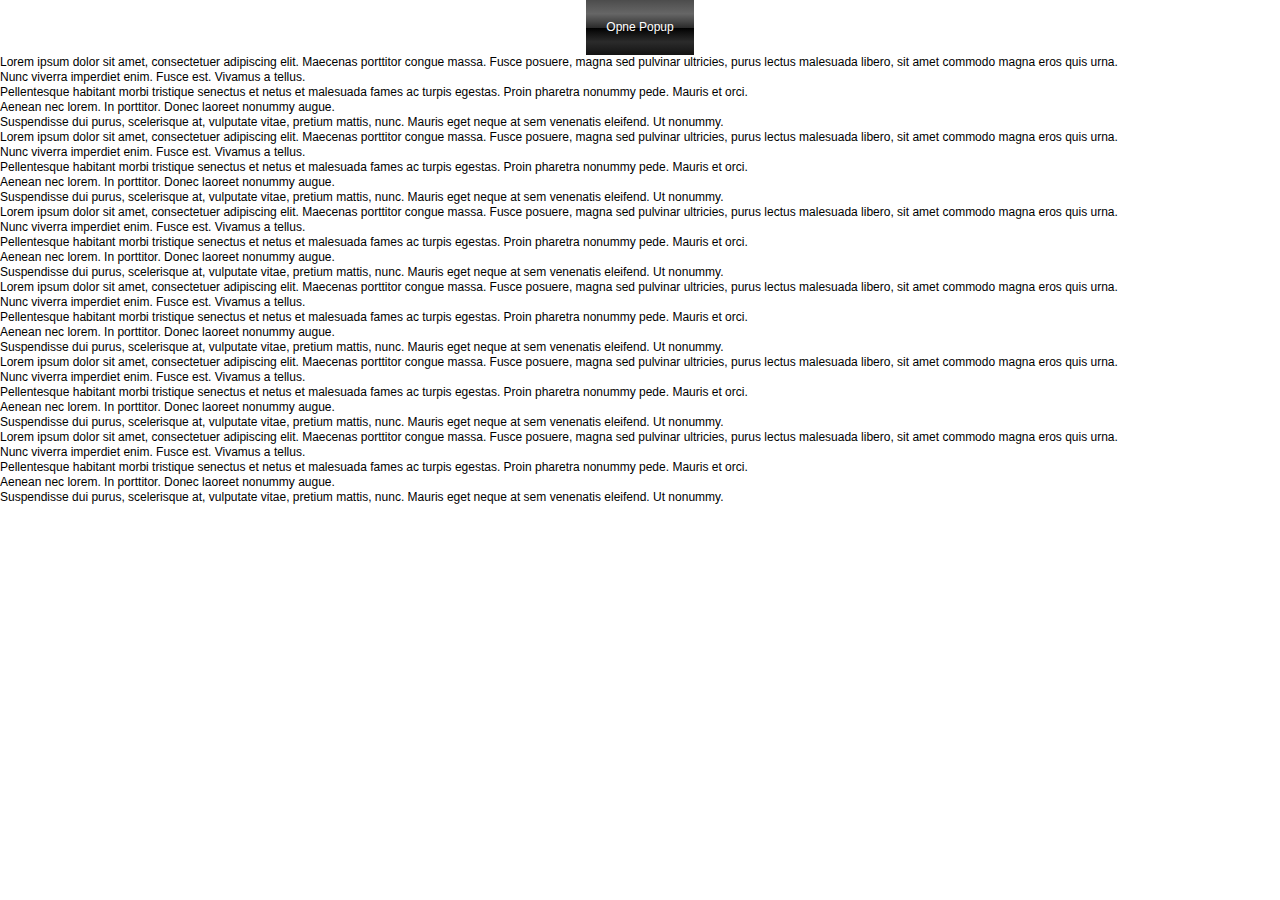
<file: project/elitute_lessons_history_popup_1/index.html>
<!DOCTYPE html>
<html>
	<head>
		<title>Home</title>
		<link rel="shortcut icon" type="image/ico" href="images/favicon.ico" />
		<meta charset="UTF-8" />
		<link style="text/css" rel="stylesheet" href="css/index.css">
		<link style="text/css" rel="stylesheet" href="css/default.css">
		<script src="js/jquery-1.11.1.min.js" type="text/javascript"></script>
		<script src="js/javascript.js" type="text/javascript"></script>
		<!--[if IE]>
			<script src="http://html5shiv.googlecode.com/svn/trunk/html5.js"></script>
		<![endif]-->
		<!--[if IE 8]>
			<link style="text/css" rel="stylesheet" href="css/indexIE.css">
		<![endif]-->
	</head>
	<body>
		<!------------>
		<!-- Header -->
		<!------------>
		<header>
			<i class="bg-overlay-dark"></i>
			<input class="c-open-poup"  type="button" value="Opne Popup">
			<div id="dialog" class="b-content-popup">
					<header class="b-Label-popup">
						<h1>Lesson history</h1>
						<span class="c-close-popup">Close&nbsp;<i></i></span>
					</header>
					<div class="b-inform-about-file">
						<ul class="b-list-inform-about-file">
							<li><span>Title:&nbsp;</span>Lesson about English slang</li>
							<li>
								<ul class="b-list-infor-creat-file">
									<li><span>Date:&nbsp;</span>June, 15th</li>
									<li><span>Time:&nbsp;</span>15:00 - 16:00</li>
									<li><span>Time block:&nbsp;</span>50 minutes</li>
								</ul>
							</li>
							<li><span>Student:&nbsp;</span>John Smith</li>
							<li><span>Teacher:&nbsp;</span><a href="#">John James</a></li>
							<li>
								<ul class="b-list-inform-type-file">
									<li><span>Rate:&nbsp;</span>15 credits</li>
									<li><span>Type of lesson:&nbsp;</span>Speaking: Free talking</li>
								</ul>
							</li>
						</ul>
						<div class="b-more-inform-file">
							<h3>Content:</h3>
							<p>Lorem ipsum dolor sit amet, consectetur adipisicing elit, sed do eiusmod tempor incididunt ut labore et dolore magna aliqua. Ut enim ad minim veniam, quis nostrud exercitation ullamco laboris nisi ut aliquip ex ea commodo consequat. Duis aute irure dolor in reprehenderit in voluptate velit esse cillum dolore eu fugiat nulla pariatur.
							</p>
						</div>
					</div>
					<div class="b-History-file">
						<h2>History:</h2>
						<div class="b-message-board-content">
							<h3>Message board content:</h3>
							<div class="b-message-board-content-input">
								<ul class="b-user-comments">
									<li>Phrases for today:</li>
									<li>“I would rather…”</li>
									<li>“I have been…”</li>
									<li>“I prefer to…”</li>
									<li>“I would rather…”</li>
									<li>“I have been…”</li>
									<li>“I prefer to…”</li>
									<li>“I would rather…”</li>
									<li>“I have been…”</li>
									<li>“I prefer to…”</li>
								</ul>
							</div>
						</div>
						<div class="b-chat-messages">
							<h3>Chat messages:</h3>
							<div class="b-chat-message-input">
								<div class="b-chat-users">
									<span class="b-users-name"><span>Chris Brogan:&nbsp;</span>Hi how are you?</span><span class="b-time-message">7:42 PM</span>
									<span class="b-users-name"><span>doughaslam:&nbsp;</span>I'm fine, thanks!</span><span class="b-time-message">7:42 PM</span>
									<span class="b-users-name"><span>Chris Brogan:&nbsp;</span>ok</span><span class="b-time-message">7:42 PM</span>
									<span class="b-users-name"><span>Chris Brogan:&nbsp;</span>Hi how are you?</span><span class="b-time-message">7:42 PM</span>
									<span class="b-users-name"><span>doughaslam:&nbsp;</span>I'm fine, thanks!</span><span class="b-time-message">7:42 PM</span>
									<span class="b-users-name"><span>Chris Brogan:&nbsp;</span>ok</span><span class="b-time-message">7:42 PM</span>
									<span class="b-users-name"><span>Chris Brogan:&nbsp;</span>Hi how are you?</span><span class="b-time-message">7:42 PM</span>
									<span class="b-users-name"><span>doughaslam:&nbsp;</span>I'm fine, thanks!</span><span class="b-time-message">7:42 PM</span>
									<span class="b-users-name"><span>Chris Brogan:&nbsp;</span>ok</span><span class="b-time-message">7:42 PM</span>
								</div>
							</div>
						</div>
						<div class="b-file-inform-uploade">
							<div class="b-shared-document">
								<h2>Shared Document:</h2>
								<ul class="b-uploade-file-list">
									<li class="b-file-loade-one"><i></i><a href="#">doc1.doc</a></li>
									<li class="b-file-loade-two"><i></i><a href="#">doc2.xls</a></li>
									<li class="b-file-loade-three"><i></i><a href="#">img1.jpg</a></li>
								</ul>
							</div>
							<div class="b-SharedURLs-file">
							<h2>Shared URLs:</h2>
								<ul class="b-SharedURLs-file-list">
									<li class="b-file-href-one"><a href="#">http://cnn.com</a></li>
									<li class="b-file-href-two"><a href="#">http://bbc.com</a></li>
									<li class="b-file-href-three"><a href="#">http://yahoo.com</a></li>
								</ul>
							</div>
						</div>
					</div>
					<div class="b-button-checkout">
						<form>
							<input class="c-button-checkout" type="button" value="Proceed to checkout">
						</form>
					</div>
				</div>


		</header>
		<!-------------->
		<!-- Contents -->
		<!-------------->
		<main>
			<article>
				<p>Lorem ipsum dolor sit amet, consectetuer adipiscing elit. Maecenas porttitor congue massa. Fusce posuere, magna sed pulvinar ultricies, purus lectus malesuada libero, sit amet commodo magna eros quis urna.</p>
				<p>Nunc viverra imperdiet enim. Fusce est. Vivamus a tellus.
				<p>Pellentesque habitant morbi tristique senectus et netus et malesuada fames ac turpis egestas. Proin pharetra nonummy pede. Mauris et orci.</p>
				<p>Aenean nec lorem. In porttitor. Donec laoreet nonummy augue.</p>
				<p>Suspendisse dui purus, scelerisque at, vulputate vitae, pretium mattis, nunc. Mauris eget neque at sem venenatis eleifend. Ut nonummy.</p>
				<p>Lorem ipsum dolor sit amet, consectetuer adipiscing elit. Maecenas porttitor congue massa. Fusce posuere, magna sed pulvinar ultricies, purus lectus malesuada libero, sit amet commodo magna eros quis urna.</p>
				<p>Nunc viverra imperdiet enim. Fusce est. Vivamus a tellus.
				<p>Pellentesque habitant morbi tristique senectus et netus et malesuada fames ac turpis egestas. Proin pharetra nonummy pede. Mauris et orci.</p>
				<p>Aenean nec lorem. In porttitor. Donec laoreet nonummy augue.</p>
				<p>Suspendisse dui purus, scelerisque at, vulputate vitae, pretium mattis, nunc. Mauris eget neque at sem venenatis eleifend. Ut nonummy.</p>
				<p>Lorem ipsum dolor sit amet, consectetuer adipiscing elit. Maecenas porttitor congue massa. Fusce posuere, magna sed pulvinar ultricies, purus lectus malesuada libero, sit amet commodo magna eros quis urna.</p>
				<p>Nunc viverra imperdiet enim. Fusce est. Vivamus a tellus.
				<p>Pellentesque habitant morbi tristique senectus et netus et malesuada fames ac turpis egestas. Proin pharetra nonummy pede. Mauris et orci.</p>
				<p>Aenean nec lorem. In porttitor. Donec laoreet nonummy augue.</p>
				<p>Suspendisse dui purus, scelerisque at, vulputate vitae, pretium mattis, nunc. Mauris eget neque at sem venenatis eleifend. Ut nonummy.</p>
				<p>Lorem ipsum dolor sit amet, consectetuer adipiscing elit. Maecenas porttitor congue massa. Fusce posuere, magna sed pulvinar ultricies, purus lectus malesuada libero, sit amet commodo magna eros quis urna.</p>
				<p>Nunc viverra imperdiet enim. Fusce est. Vivamus a tellus.
				<p>Pellentesque habitant morbi tristique senectus et netus et malesuada fames ac turpis egestas. Proin pharetra nonummy pede. Mauris et orci.</p>
				<p>Aenean nec lorem. In porttitor. Donec laoreet nonummy augue.</p>
				<p>Suspendisse dui purus, scelerisque at, vulputate vitae, pretium mattis, nunc. Mauris eget neque at sem venenatis eleifend. Ut nonummy.</p>
				<p>Lorem ipsum dolor sit amet, consectetuer adipiscing elit. Maecenas porttitor congue massa. Fusce posuere, magna sed pulvinar ultricies, purus lectus malesuada libero, sit amet commodo magna eros quis urna.</p>
				<p>Nunc viverra imperdiet enim. Fusce est. Vivamus a tellus.
				<p>Pellentesque habitant morbi tristique senectus et netus et malesuada fames ac turpis egestas. Proin pharetra nonummy pede. Mauris et orci.</p>
				<p>Aenean nec lorem. In porttitor. Donec laoreet nonummy augue.</p>
				<p>Suspendisse dui purus, scelerisque at, vulputate vitae, pretium mattis, nunc. Mauris eget neque at sem venenatis eleifend. Ut nonummy.</p>
				<p>Lorem ipsum dolor sit amet, consectetuer adipiscing elit. Maecenas porttitor congue massa. Fusce posuere, magna sed pulvinar ultricies, purus lectus malesuada libero, sit amet commodo magna eros quis urna.</p>
				<p>Nunc viverra imperdiet enim. Fusce est. Vivamus a tellus.
				<p>Pellentesque habitant morbi tristique senectus et netus et malesuada fames ac turpis egestas. Proin pharetra nonummy pede. Mauris et orci.</p>
				<p>Aenean nec lorem. In porttitor. Donec laoreet nonummy augue.</p>
				<p>Suspendisse dui purus, scelerisque at, vulputate vitae, pretium mattis, nunc. Mauris eget neque at sem venenatis eleifend. Ut nonummy.</p>
			</article>
		</main>
		<!-------------->
		<!-- Footer	  -->
		<!-------------->
		<footer>
		</footer>
	</body>
</html>
</file>
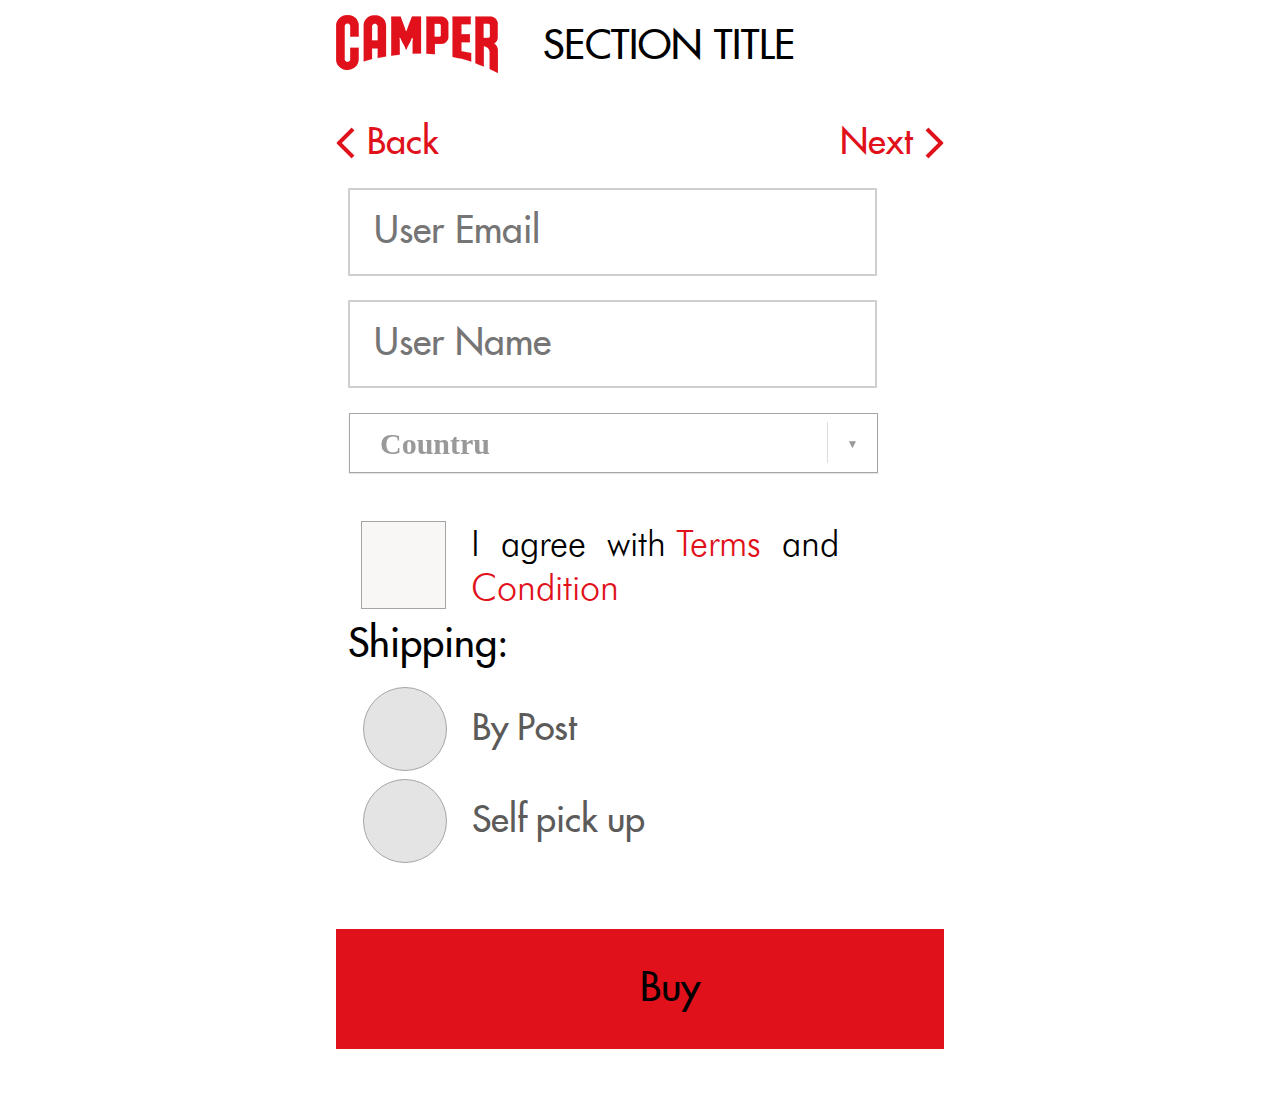
<file: project/html5-boilerplate-4.3.0/index.html>
<!DOCTYPE html>
<!--[if lt IE 7]>      <html class="no-js lt-ie9 lt-ie8 lt-ie7"> <![endif]-->
<!--[if IE 7]>         <html class="no-js lt-ie9 lt-ie8"> <![endif]-->
<!--[if IE 8]>         <html class="no-js lt-ie9"> <![endif]-->
<!--[if gt IE 8]><!--> <html class="no-js"> <!--<![endif]-->
    <head>
        <meta charset="utf-8">
        <meta http-equiv="X-UA-Compatible" content="IE=edge">
        <title></title>

        <!-- Place favicon.ico and apple-touch-icon.png in the root directory -->

        <link rel="stylesheet" href="css/common.css">
        <link rel="stylesheet" href="css/demo.css">
        <link rel="stylesheet" href="css/style4.css">
        <link rel="stylesheet" href="css/main.css">
        <script src="js/jquery-1.11.1.min.js"></script>
        <script type="text/javascript" src="http://ajax.googleapis.com/ajax/libs/jquery/1.9.0/jquery.min.js"></script>
        <script src="js/js.js"></script>
        <script src="js/vendor/modernizr-2.6.2.min.js"></script>
        <script src="js/jquery.dropdown.js"></script>

    </head>
    <body>
        <!--[if lt IE 7]>
            <p class="browsehappy">You are using an <strong>outdated</strong> browser. Please <a href="http://browsehappy.com/">upgrade your browser</a> to improve your experience.</p>
        <![endif]-->

        <!-- Container -->

        <div id="content">
            <header class="b-header-logo">
                <a class="b-logoCompany" href="#"><img src="img/logoCompany.png"></a>
                <h1>SECTION TITLE</h1>
            </header>
            <form id="formid" method="post" name="user_contact_form">
                <div class="b-page-control">
                    <span class="b-back-page"><i></i>Back</span>
                    <span class="b-next-page">Next<i></i></span>
                </div>
                <div class="b-input-date-about-user">
                    <input name="User-email" id="email" class="b-user-email" type="text" placeholder="User Email">
                    <input name="User-name" id="name" class="b-user-name" type="text" placeholder="User Name">
                </div>
                <select id="cd-dropdown" class="cd-select" name="select">
                    <option value="-1" selected>Countru</option>
                    <option value="Belarus" class="icon-tux">Belarus</option>
                    <option value="Russian" class="icon-finder">Russian</option>
                    <option value="Russian" class="icon-windows">Russian</option>
                    <option value="Russian" class="icon-android">Russian</option>
                </select>
                <div class="b-user-agreement">
                    <div class="b-checkbox-user-agreement">
                        <input name="I-Agree-Condition" id="first-checkbox" class="view-checkbox-checked" type="checkbox">
                    </div>
                    <div class="b-user-agreement-with">
                        <span>I&nbsp;agree&nbsp;with <a href="#">Terms</a>&nbsp;and&nbsp;<a href="#">   Condition</a></span>
                    </div>
                </div>
                <h1 class="b-shipping">Shipping:</h1>
                <table class="b-radio-choice">
                    <tbody>
                        <tr class="b-choice-user">
                            <td>
                                <i class="c-Post"></i>
                                <input id="first-radio" type="radio" class="view-radio-selected" value="Post" name="group">
                            </td>
                            <td>
                                <span>By&nbsp;Post</span>
                            </td>
                        </tr>
                        <tr class="b-choice-user">
                            <td>
                                <i class="c-self-pick-Up"></i>
                                <input id="second-radio" type="radio" class="view-radio-selected" value="Self-Up" name="group">
                            </td>
                            <td>
                                <span>Self&nbsp;pick&nbsp;up</span>
                            </td>
                        </tr>
                    </tbody>
                </table>
                <div id="button">
                    <input id="button" type="button" value="Buy">
                </div>
            </form>
        </div>

<script type="text/javascript" src="http://ajax.googleapis.com/ajax/libs/jquery/1.8.3/jquery.min.js"></script>       
<script type="text/javascript" src="js/jquery.dropdown.js"></script>
<script type="text/javascript">
            
            $( function() {
                
                $( '#cd-dropdown' ).dropdown( {
                    gutter : 5,
                    stack : false,
                    delay : 100,
                    slidingIn : 100
                } );

            });

        </script>

    </body>
</html>
</file>
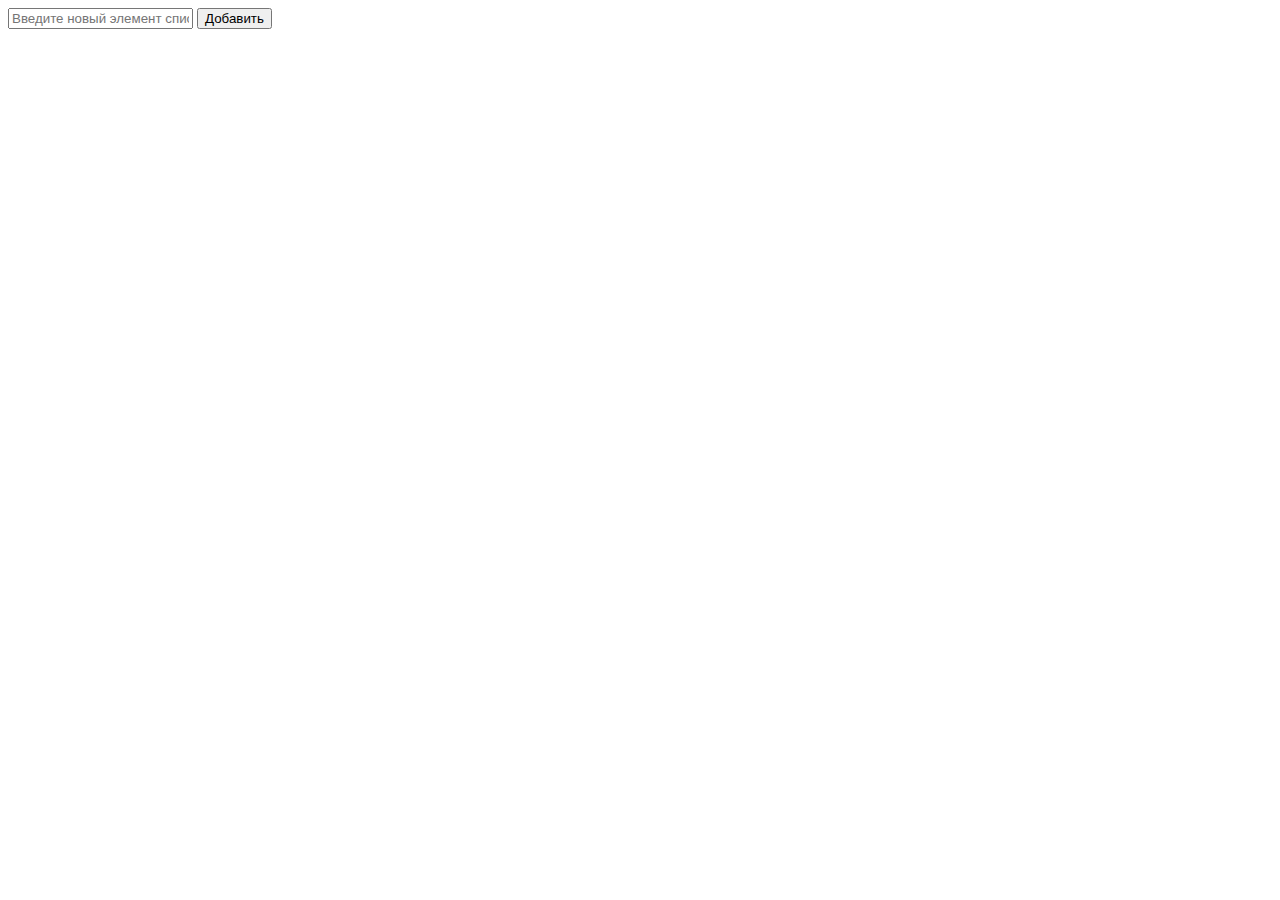
<file: project/JS list/index.html>
<!DOCTYPE html>
<html>
	<head>
		<title>Home</title>
		<meta charset="UTF-8" />
		<style type="text/css">
			span{
				background:gray;
				display:inline-block;
				padding:3px;
				border:1px solid #000;
				margin-left:15px;
				cursor:pointer;
				}
		</style>
		<script src="listjs.js" type="text/javascript"></script>
	</head>
	<body>
		<input id="new_element" type="text" value="" placeholder="Введите новый элемент списка">
		<input name="add_new_element" type="button" onclick="AddElementList()" value="Добавить">
		<ol id="list">
		</ol>
	</body>
</html>
</file>
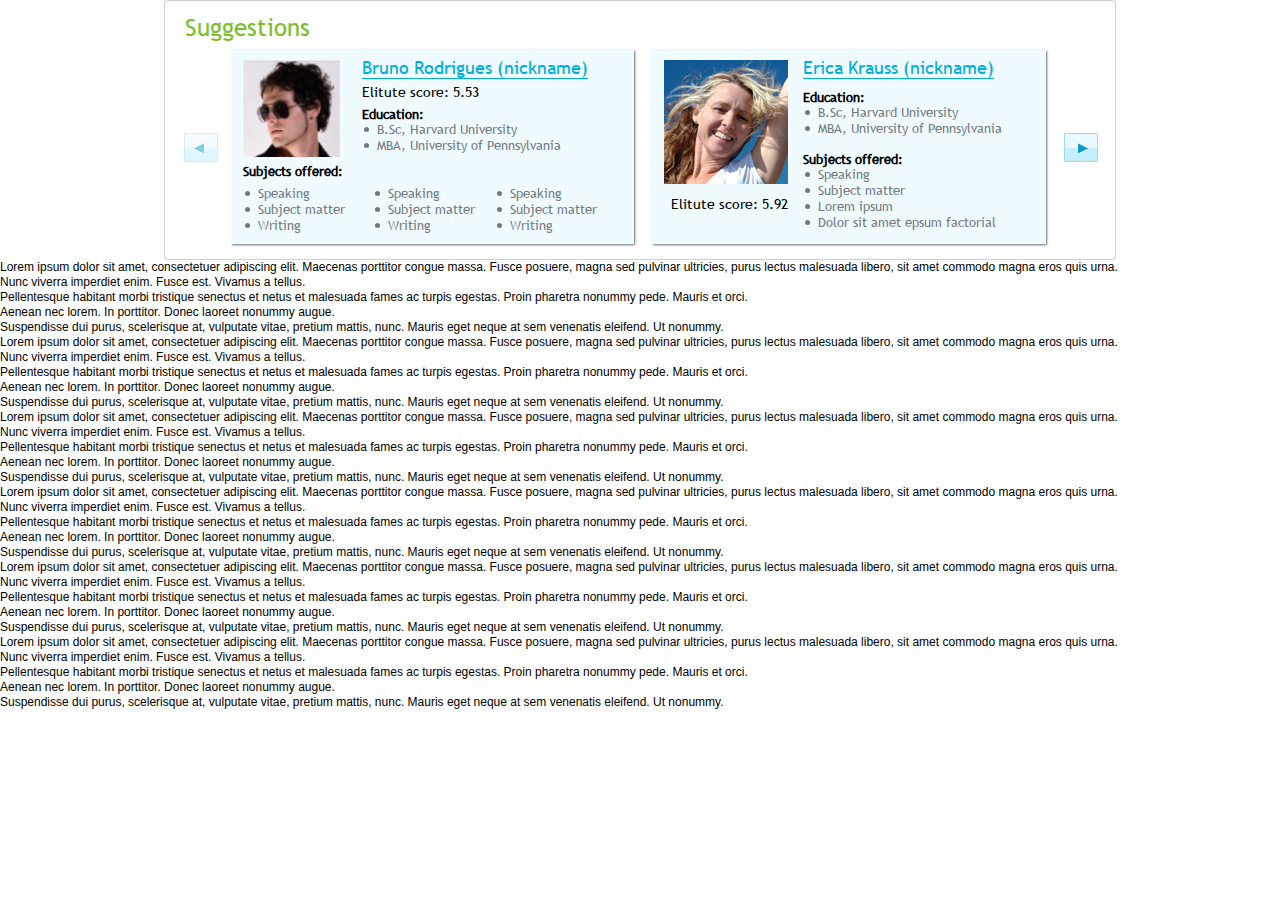
<file: project/elitute_suggestions/Html/index.html>
<!DOCTYPE html>
<html>
	<head>
		<title>Home</title>
		<link rel="shortcut icon" type="image/ico" href="images/favicon.ico" />
		<meta charset="UTF-8" />
		<link style="text/css" rel="stylesheet" href="style/css/index.css">
		<link style="text/css" rel="stylesheet" href="style/css/default.css">
		<script src="style/js/jquery-1.11.1.min.js" type="text/javascript"></script>
		<script src="style/js/javascript.js" type="text/javascript"></script>
		<!--[if IE 8]>
			<link style="text/css" rel="stylesheet" href="style/css/indexIE.css">
		<![endif]-->
		<!--[if IE]>
			<script src="http://html5shiv.googlecode.com/svn/trunk/html5.js"></script>
		<![endif]-->
	</head>
	<body>
		<!------------>
		<div id="b-slider">
			<h1>Suggestions</h1>
			<div class="c-slider-control-left"><i class="arrow-left"></i></div>
			<div class="c-slider-control-right"><i class="arrow-right"></i></div>
			<div class="c-visible-part-slider">
				<div class="c-content-slider">
					<div class="c-shape-user-one active item">
						<img src="style/images/User_photo1.png" 	alert="User photo" width="97" height="97">
						<a href="#">Bruno Rodrigues (nickname)</a>
						<span>Elitute score: 5.53</span>
						<h2>Education:</h2>
						<ul type="disc" class="b-list-education">
							<li>B.Sc, Harvard University</li>
							<li>MBA, University of Pennsylvania</li>
						</ul>
						<h2 class="b-subjects-offered">Subjects offered:</h2>
						<ul type="disc" class="b-list-one-subjects-offered">
							<li>Speaking</li>
							<li>Subject matter</li>
							<li>Writing</li>
						</ul>
						<ul type="disc" class="b-list-two-subjects-offered">
							<li>Speaking</li>
							<li>Subject matter</li>
							<li>Writing</li>
						</ul>
						<ul type="disc">
							<li>Speaking</li>
							<li>Subject matter</li>
							<li>Writing</li>
						</ul>
					</div>
					<div class="c-shape-user-two item">
						<div class="b-photo-user">
							<img src="style/images/User_photo2.png" 	alert="User photo" width="124" height="124">
							<h2>Elitute score: 5.92</h2>
						</div>
						<a href="#">Erica Krauss (nickname)</a>
						<h2>Education:</h2>
						<ul type="disc" class="b-list-education">
							<li>B.Sc, Harvard University</li>
							<li>MBA, University of Pennsylvania</li>
						</ul>
						<h2 class="b-subjects-offered">Subjects offered:</h2>
						<ul type="disc" class="b-list-one-subjects-offered">
							<li>Speaking</li>
							<li>Subject matter</li>
							<li>Lorem ipsum</li>
							<li>Dolor sit amet epsum factorial</li>
						</ul>
					</div>
					<div class="c-shape-user-two item">
						<div class="b-photo-user">
							<img src="style/images/User_photo2.png" 	alert="User photo" width="124" height="124">
							<h2>Elitute score: 5.92</h2>
						</div>
						<a href="#">Erica Krauss (nickname)</a>
						<h2>Education:</h2>
						<ul type="disc" class="b-list-education">
							<li>B.Sc, Harvard University</li>
							<li>MBA, University of Pennsylvania</li>
						</ul>
						<h2 class="b-subjects-offered">Subjects offered:</h2>
						<ul type="disc" class="b-list-one-subjects-offered">
							<li>Speaking</li>
							<li>Subject matter</li>
							<li>Lorem ipsum</li>
							<li>Dolor sit amet epsum factorial</li>
						</ul>
					</div>
					<div class="c-shape-user-two item">
						<div class="b-photo-user">
							<img src="style/images/User_photo2.png" 	alert="User photo" width="124" height="124">
							<h2>Elitute score: 5.92</h2>
						</div>
						<a href="#">Erica Krauss (nickname)</a>
						<h2>Education:</h2>
						<ul type="disc" class="b-list-education">
							<li>B.Sc, Harvard University</li>
							<li>MBA, University of Pennsylvania</li>
						</ul>
						<h2 class="b-subjects-offered">Subjects offered:</h2>
						<ul type="disc" class="b-list-one-subjects-offered">
							<li>Speaking</li>
							<li>Subject matter</li>
							<li>Lorem ipsum</li>
							<li>Dolor sit amet epsum factorial</li>
						</ul>
					</div>
					<div class="c-shape-user-two item">
						<div class="b-photo-user">
							<img src="style/images/User_photo2.png" 	alert="User photo" width="124" height="124">
							<h2>Elitute score: 5.92</h2>
						</div>
						<a href="#">Erica Krauss (nickname)</a>
						<h2>Education:</h2>
						<ul type="disc" class="b-list-education">
							<li>B.Sc, Harvard University</li>
							<li>MBA, University of Pennsylvania</li>
						</ul>
						<h2 class="b-subjects-offered">Subjects offered:</h2>
						<ul type="disc" class="b-list-one-subjects-offered">
							<li>Speaking</li>
							<li>Subject matter</li>
							<li>Lorem ipsum</li>
							<li>Dolor sit amet epsum factorial</li>
						</ul>
					</div>
					<div class="c-shape-user-two item">
						<div class="b-photo-user">
							<img src="style/images/User_photo2.png" 	alert="User photo" width="124" height="124">
							<h2>Elitute score: 5.92</h2>
						</div>
						<a href="#">Erica Krauss (nickname)</a>
						<h2>Education:</h2>
						<ul type="disc" class="b-list-education">
							<li>B.Sc, Harvard University</li>
							<li>MBA, University of Pennsylvania</li>
						</ul>
						<h2 class="b-subjects-offered">Subjects offered:</h2>
						<ul type="disc" class="b-list-one-subjects-offered">
							<li>Speaking</li>
							<li>Subject matter</li>
							<li>Lorem ipsum</li>
							<li>Dolor sit amet epsum factorial</li>
						</ul>
					</div>
					<div class="c-shape-user-two item">
						<div class="b-photo-user">
							<img src="style/images/User_photo2.png" 	alert="User photo" width="124" height="124">
							<h2>Elitute score: 5.92</h2>
						</div>
						<a href="#">Erica Krauss (nickname)</a>
						<h2>Education:</h2>
						<ul type="disc" class="b-list-education">
							<li>B.Sc, Harvard University</li>
							<li>MBA, University of Pennsylvania</li>
						</ul>
						<h2 class="b-subjects-offered">Subjects offered:</h2>
						<ul type="disc" class="b-list-one-subjects-offered">
							<li>Speaking</li>
							<li>Subject matter</li>
							<li>Lorem ipsum</li>
							<li>Dolor sit amet epsum factorial</li>
						</ul>
					</div>
					<div class="c-shape-user-two item">
						<div class="b-photo-user">
							<img src="style/images/User_photo2.png" 	alert="User photo" width="124" height="124">
							<h2>Elitute score: 5.92</h2>
						</div>
						<a href="#">Erica Krauss (nickname)</a>
						<h2>Education:</h2>
						<ul type="disc" class="b-list-education">
							<li>B.Sc, Harvard University</li>
							<li>MBA, University of Pennsylvania</li>
						</ul>
						<h2 class="b-subjects-offered">Subjects offered:</h2>
						<ul type="disc" class="b-list-one-subjects-offered">
							<li>Speaking</li>
							<li>Subject matter</li>
							<li>Lorem ipsum</li>
							<li>Dolor sit amet epsum factorial</li>
						</ul>
					</div>
					<div class="c-shape-user-two item">
						<div class="b-photo-user">
							<img src="style/images/User_photo2.png" 	alert="User photo" width="124" height="124">
							<h2>Elitute score: 5.92</h2>
						</div>
						<a href="#">Erica Krauss (nickname)</a>
						<h2>Education:</h2>
						<ul type="disc" class="b-list-education">
							<li>B.Sc, Harvard University</li>
							<li>MBA, University of Pennsylvania</li>
						</ul>
						<h2 class="b-subjects-offered">Subjects offered:</h2>
						<ul type="disc" class="b-list-one-subjects-offered">
							<li>Speaking</li>
							<li>Subject matter</li>
							<li>Lorem ipsum</li>
							<li>Dolor sit amet epsum factorial</li>
						</ul>
					</div>
					<div class="c-shape-user-two item">
						<div class="b-photo-user">
							<img src="style/images/User_photo2.png" 	alert="User photo" width="124" height="124">
							<h2>Elitute score: 5.92</h2>
						</div>
						<a href="#">Erica Krauss (nickname)</a>
						<h2>Education:</h2>
						<ul type="disc" class="b-list-education">
							<li>B.Sc, Harvard University</li>
							<li>MBA, University of Pennsylvania</li>
						</ul>
						<h2 class="b-subjects-offered">Subjects offered:</h2>
						<ul type="disc" class="b-list-one-subjects-offered">
							<li>Speaking</li>
							<li>Subject matter</li>
							<li>Lorem ipsum</li>
							<li>Dolor sit amet epsum factorial</li>
						</ul>
					</div>
					<div class="c-shape-user-two item">
						<div class="b-photo-user">
							<img src="style/images/User_photo2.png" 	alert="User photo" width="124" height="124">
							<h2>Elitute score: 5.92</h2>
						</div>
						<a href="#">Erica Krauss (nickname)</a>
						<h2>Education:</h2>
						<ul type="disc" class="b-list-education">
							<li>B.Sc, Harvard University</li>
							<li>MBA, University of Pennsylvania</li>
						</ul>
						<h2 class="b-subjects-offered">Subjects offered:</h2>
						<ul type="disc" class="b-list-one-subjects-offered">
							<li>Speaking</li>
							<li>Subject matter</li>
							<li>Lorem ipsum</li>
							<li>Dolor sit amet epsum factorial</li>
						</ul>
					</div>
				</div>
			</div>
		</div>


		<!-- Header -->
		<!------------>
		<header>
		</header>
		<!-------------->
		<!-- Contents -->
		<!-------------->
		<main>
			<article>
				<p>Lorem ipsum dolor sit amet, consectetuer adipiscing elit. Maecenas porttitor congue massa. Fusce posuere, magna sed pulvinar ultricies, purus lectus malesuada libero, sit amet commodo magna eros quis urna.</p>
				<p>Nunc viverra imperdiet enim. Fusce est. Vivamus a tellus.
				<p>Pellentesque habitant morbi tristique senectus et netus et malesuada fames ac turpis egestas. Proin pharetra nonummy pede. Mauris et orci.</p>
				<p>Aenean nec lorem. In porttitor. Donec laoreet nonummy augue.</p>
				<p>Suspendisse dui purus, scelerisque at, vulputate vitae, pretium mattis, nunc. Mauris eget neque at sem venenatis eleifend. Ut nonummy.</p>
				<p>Lorem ipsum dolor sit amet, consectetuer adipiscing elit. Maecenas porttitor congue massa. Fusce posuere, magna sed pulvinar ultricies, purus lectus malesuada libero, sit amet commodo magna eros quis urna.</p>
				<p>Nunc viverra imperdiet enim. Fusce est. Vivamus a tellus.
				<p>Pellentesque habitant morbi tristique senectus et netus et malesuada fames ac turpis egestas. Proin pharetra nonummy pede. Mauris et orci.</p>
				<p>Aenean nec lorem. In porttitor. Donec laoreet nonummy augue.</p>
				<p>Suspendisse dui purus, scelerisque at, vulputate vitae, pretium mattis, nunc. Mauris eget neque at sem venenatis eleifend. Ut nonummy.</p>
				<p>Lorem ipsum dolor sit amet, consectetuer adipiscing elit. Maecenas porttitor congue massa. Fusce posuere, magna sed pulvinar ultricies, purus lectus malesuada libero, sit amet commodo magna eros quis urna.</p>
				<p>Nunc viverra imperdiet enim. Fusce est. Vivamus a tellus.
				<p>Pellentesque habitant morbi tristique senectus et netus et malesuada fames ac turpis egestas. Proin pharetra nonummy pede. Mauris et orci.</p>
				<p>Aenean nec lorem. In porttitor. Donec laoreet nonummy augue.</p>
				<p>Suspendisse dui purus, scelerisque at, vulputate vitae, pretium mattis, nunc. Mauris eget neque at sem venenatis eleifend. Ut nonummy.</p>
				<p>Lorem ipsum dolor sit amet, consectetuer adipiscing elit. Maecenas porttitor congue massa. Fusce posuere, magna sed pulvinar ultricies, purus lectus malesuada libero, sit amet commodo magna eros quis urna.</p>
				<p>Nunc viverra imperdiet enim. Fusce est. Vivamus a tellus.
				<p>Pellentesque habitant morbi tristique senectus et netus et malesuada fames ac turpis egestas. Proin pharetra nonummy pede. Mauris et orci.</p>
				<p>Aenean nec lorem. In porttitor. Donec laoreet nonummy augue.</p>
				<p>Suspendisse dui purus, scelerisque at, vulputate vitae, pretium mattis, nunc. Mauris eget neque at sem venenatis eleifend. Ut nonummy.</p>
				<p>Lorem ipsum dolor sit amet, consectetuer adipiscing elit. Maecenas porttitor congue massa. Fusce posuere, magna sed pulvinar ultricies, purus lectus malesuada libero, sit amet commodo magna eros quis urna.</p>
				<p>Nunc viverra imperdiet enim. Fusce est. Vivamus a tellus.
				<p>Pellentesque habitant morbi tristique senectus et netus et malesuada fames ac turpis egestas. Proin pharetra nonummy pede. Mauris et orci.</p>
				<p>Aenean nec lorem. In porttitor. Donec laoreet nonummy augue.</p>
				<p>Suspendisse dui purus, scelerisque at, vulputate vitae, pretium mattis, nunc. Mauris eget neque at sem venenatis eleifend. Ut nonummy.</p>
				<p>Lorem ipsum dolor sit amet, consectetuer adipiscing elit. Maecenas porttitor congue massa. Fusce posuere, magna sed pulvinar ultricies, purus lectus malesuada libero, sit amet commodo magna eros quis urna.</p>
				<p>Nunc viverra imperdiet enim. Fusce est. Vivamus a tellus.
				<p>Pellentesque habitant morbi tristique senectus et netus et malesuada fames ac turpis egestas. Proin pharetra nonummy pede. Mauris et orci.</p>
				<p>Aenean nec lorem. In porttitor. Donec laoreet nonummy augue.</p>
				<p>Suspendisse dui purus, scelerisque at, vulputate vitae, pretium mattis, nunc. Mauris eget neque at sem venenatis eleifend. Ut nonummy.</p>
			</article>
		</main>
		<!-------------->
		<!-- Footer	  -->
		<!-------------->
		<footer>
		</footer>
	</body>
</html>
</file>
<file: project/elitute_lessons_history_popup_1/css/index.css>
.ui-dialog-titlebar{display:block}
.bg-overlay-dark{width:100%;height:100%;position:fixed;z-index:15;background:rgba(0,0,0,0.3)}
.c-open-poup{margin:0 auto;position:relative;display:block;padding:20px;color:#fff;cursor:pointer;
	background: #4c4c4c;
	background: -moz-linear-gradient(top,  #4c4c4c 0%, #595959 12%, #666666 25%, #474747 39%, #2c2c2c 50%, #000000 51%, #111111 60%, #2b2b2b 76%, #1c1c1c 91%, #131313 100%);
	background: -webkit-gradient(linear, left top, left bottom, color-stop(0%,#4c4c4c), color-stop(12%,#595959), color-stop(25%,#666666), color-stop(39%,#474747), color-stop(50%,#2c2c2c), color-stop(51%,#000000), color-stop(60%,#111111), color-stop(76%,#2b2b2b), color-stop(91%,#1c1c1c), color-stop(100%,#131313));
	background: -webkit-linear-gradient(top,  #4c4c4c 0%,#595959 12%,#666666 25%,#474747 39%,#2c2c2c 50%,#000000 51%,#111111 60%,#2b2b2b 76%,#1c1c1c 91%,#131313 100%);
	background: -o-linear-gradient(top,  #4c4c4c 0%,#595959 12%,#666666 25%,#474747 39%,#2c2c2c 50%,#000000 51%,#111111 60%,#2b2b2b 76%,#1c1c1c 91%,#131313 100%);
	background: -ms-linear-gradient(top,  #4c4c4c 0%,#595959 12%,#666666 25%,#474747 39%,#2c2c2c 50%,#000000 51%,#111111 60%,#2b2b2b 76%,#1c1c1c 91%,#131313 100%);
	background: linear-gradient(to bottom,  #4c4c4c 0%,#595959 12%,#666666 25%,#474747 39%,#2c2c2c 50%,#000000 51%,#111111 60%,#2b2b2b 76%,#1c1c1c 91%,#131313 100%);
	filter: progid:DXImageTransform.Microsoft.gradient( startColorstr='#4c4c4c', endColorstr='#131313',GradientType=0 );
	}

#dialog{margin:20px 0 0 -251.5px;width:503px;position:absolute;left:50%;z-index:20;border:4px solid rgba(0,0,0,0.25);border-radius:4px;}

	/* Header */

	.b-content-popup{position:relative;z-index:3;background:#fff}
		.b-Label-popup{padding:21px 19px 5px;display:block}
			.b-Label-popup h1{padding:0 0 5px;border-bottom:1px solid #d0d0d0;font:24px Arial,Tahoma,Sans-Serif;color:#7cbe28}
			.c-close-popup{padding:5px;position:absolute;z-index:4;top:9px;right:9px;font:11px Arial,Tahoma,Sans-Serif;color:#ca1313;cursor:pointer}
				.c-close-popup i{width:7px;height:7px;display:inline-block;background:url('../images/sprites.png') no-repeat -28px -24px}

	/* /Header */

	/* Infor-about-file */

	.b-inform-about-file{margin:0;padding:0 0 16px}
		.b-list-inform-about-file{margin:0;padding:8px 0 12px 20px;list-style:none}
			.b-list-inform-about-file li{padding:0 0 4px;font:14px Arial,Tahoma,Sans-Serif;color:#000}
				.b-list-inform-about-file li span{font-weight:bold}
				.b-list-inform-about-file li a{display:inline-block;border-bottom:1px solid #00aedb;text-decoration:none;line-height:15px;color:#00aedb}
					
					.b-list-infor-creat-file li{padding:0 24px 0 0;display:inline-block}
						.b-list-infor-creat-file li:last-child{padding:0}
					.b-list-inform-type-file li{padding:0 28px 0 0;display:inline-block}

		.b-more-inform-file{margin:0;padding:0 0 0 19px}
			.b-more-inform-file p,
			.b-more-inform-file h3{padding:0 40px 0 0;font:14px Arial,Tahoma,Sans-Serif;color:#000}
			.b-more-inform-file h3{padding:0 0 3px;font-weight:bold}
			.b-more-inform-file p{display:inline-block;line-height:18px}

	/* Infor-about-file */	

	/* History-file */

	.b-History-file{width:464px;margin:0 8px 17px;padding:11px;display:inline-block;background:#e9faff}
		.b-History-file h2{padding:0 0 9px;font:18px Arial,Tahoma,Sans-Serif;font-weight:bold;color:#000}
		
		.b-message-board-content{margin:0;padding:0 9px 12px}
			.b-message-board-content h3,
			.b-chat-messages h3{padding:0 0 7px;font:14px Arial,Tahoma,Sans-Serif;font-weight:bold;color:#000}
			.b-message-board-content-input,
			.b-chat-message-input{width:441px;height:84px;background:#fff;border:1px solid #cdcdcd;overflow:auto}
		.b-chat-messages{margin:0;padding:0 9px 9px}
			.b-chat-messages h3{padding:0 0 8px}
				.b-user-comments{margin:0;padding:0;padding:6px 9px}
					.b-user-comments li{padding:0 0 2px;font:14px Arial,Tahoma,Sans-Serif;color:#666666;font-style:italic}
			.b-chat-message-input{width:421px;height:64px;padding:7px 10px;display:inline-block}
				.b-chat-users{display:block;position:relative}
					.b-time-message,
					.b-users-name{float:left;position:relative;clear:left;font:14px Arial,Tahoma,Sans-Serif;color:#666666;font-style:italic}
						.b-users-name span{font-weight:bold;float:none}
					.b-time-message{float:right;position:relative;clear:right}

	/* /History-file */

	/* Upload-file */

	.b-file-inform-uploade{margin:0;padding:0 10px}
		.b-shared-document{width:218px;margin:0;padding:0;position:relative;float:left}
			.b-shared-document h2,
			.b-SharedURLs-file h2{padding:0 0 10px;font:14px Arial,Tahoma,Sans-Serif;color:#000;font-weight:bold}
			.b-uploade-file-list{margin:0;padding:0 3px;list-style:none}
				.b-uploade-file-list li{margin:0;padding:0 0 4px}
					.b-uploade-file-list li a,
					.b-SharedURLs-file-list li a{display:inline-block;position:relative;top:-3px;border-bottom:1px solid #00aedb;font:14px Arial,Tahoma,Sans-Serif;text-decoration:none;color:#00aedb}
						.b-uploade-file-list li a:hover{}
					.b-uploade-file-list li i{padding:0 4px 0}
					.b-file-loade-one i{width:16px;height:16px;display:inline-block;background: url('../images/sprites.png') no-repeat -26px -104px}
					.b-file-loade-two i{width:16px;height:16px;display:inline-block;background: url('../images/sprites.png') no-repeat -92px -104px}
					.b-file-loade-three i{width:16px;height:16px;display:inline-block;background: url('../images/sprites.png') no-repeat -159px -104px}


	.b-SharedURLs-file{}
		.b-SharedURLs-file-list{margin:0;padding:0;position:relative;float:left}
			.b-SharedURLs-file-list li{padding:0 0 7px}
				.b-SharedURLs-file h2{padding:0 0 13px}

	/* /Upload-file*/

	/* Button-checkout*/

	.b-button-checkout{width:483px;margin:0;padding:0 10px 13px;display:inline-block}
		.b-button-checkout form{padding:0 10px 0}
		.c-button-checkout{padding:9px 19px;position:relative;float:right;font:15px Arial,Tahoma,Sans-Serif;color:#335400;cursor:pointer;border:3px solid #f7f7f7;border-radius:5px;
		background: #bbde3e;
		background: -moz-linear-gradient(top,  #bbde3e 0%, #b2d93b 26%, #9ecf34 53%, #74ba26 100%);
		background: -webkit-gradient(linear, left top, left bottom, color-stop(0%,#bbde3e), color-stop(26%,#b2d93b), color-stop(53%,#9ecf34), color-stop(100%,#74ba26));
		background: -webkit-linear-gradient(top,  #bbde3e 0%,#b2d93b 26%,#9ecf34 53%,#74ba26 100%);
		background: -o-linear-gradient(top,  #bbde3e 0%,#b2d93b 26%,#9ecf34 53%,#74ba26 100%);
		background: -ms-linear-gradient(top,  #bbde3e 0%,#b2d93b 26%,#9ecf34 53%,#74ba26 100%);
		background: linear-gradient(to bottom,  #bbde3e 0%,#b2d93b 26%,#9ecf34 53%,#74ba26 100%);
		filter: progid:DXImageTransform.Microsoft.gradient( startColorstr='#bbde3e', endColorstr='#74ba26',GradientType=0 );
		}


	/* /Button-checkout*/
</file>
<file: project/elitute_lessons_history_popup_1/css/default.css>
html, body, div, span, applet, object, iframe,
h1, h2, h3, h4, h5, h6, p, blockquote, pre,
a, abbr, acronym, address, big, cite, code,
del, dfn, em, img, ins, kbd, q, s, samp,
small, strike, strong, sub, sup, tt, var,
/*b,*/ u, i, center,
dl, dt, dd, ol, ul, li,
fieldset, form, label, legend,
table, caption, tbody, tfoot, thead, tr, th, /*td,*/
article, aside, canvas, details, embed,
figure, figcaption, footer, header, hgroup,
menu, nav, output, ruby, section, summary,
time, mark, audio, video,input,button {
    margin: 0;
    padding: 0;
    border: 0;
    font-size: 100%;
    font: inherit;
    vertical-align: baseline;
}
html{
    font-family: Arial,Verdana, sans-serif;
}
/* HTML5 display-role reset for older browsers */
article, aside, details, figcaption, figure,
footer, header, hgroup, menu, nav, section {
    display: block;
}
body {line-height: 1;background-color: #fff;
    background: -o-linear-gradient(#fff);
    background: -ms-linear-gradient(#fff);
    background: -moz-linear-gradient(#fff);
    background: -webkit-linear-gradient(#fff);
    background: linear-gradient(#fff);
    line-height:15px;font-size:12px;
    color:#000}
ol, ul {list-style:none}

input,textarea,button:focus{outline-offset:0;outline:0}

.active-color{color:#fff !important}
</file>
<file: project/elitute_lessons_history_popup_1/css/indexIE.css>
#dialog{border:4px solid #d0d0d0 !important}

.bg-overlay-dark{background:url('../images/fonIE8.png')}
</file>
<file: project/html5-boilerplate-4.3.0/css/common.css>
.cd-dropdown,
.cd-select {
	position: relative;
	width: 90%;
	margin: 20px auto;
	display: block;
	border:#dcdcdc;
}

.cd-dropdown > span {
	width: 100%;
	height: 60px;
	line-height: 60px;
	color: #999;
	font-weight: 700;
	font-size: 16px;
	background: #fff;
	display: block;
	padding: 0 50px 0 30px;
	position: relative;
	cursor: pointer;
}

.cd-dropdown > span:after {
	content: '\25BC';
	position: absolute;
	right: 0px;
	top: 15%;
	width: 50px;
	text-align: center;
	font-size: 12px;
	padding: 10px;
	height: 70%;
	line-height: 24px;
	border-left: 1px solid #ddd;
}

.cd-dropdown.cd-active > span:after {
	content: '\25B2';
}

.cd-dropdown ul {
	list-style-type: none;
	margin: 0;
	padding: 0;
	display: block;
	position: relative;
}

.cd-dropdown ul li {
	display: block;
}

.cd-dropdown ul li span {
	width: 100%;
	background: #fff;
	line-height: 60px;
	padding: 0 30px 0 75px;
	display: none;
	color: #bcbcbc;
	cursor: pointer;
	font-weight: 700;
}

.cd-dropdown > span,
.cd-dropdown ul li span {
	-webkit-backface-visibility: hidden;
	-webkit-touch-callout: none;
	-webkit-user-select: none;
	-khtml-user-select: none;
	-moz-user-select: none;
	-ms-user-select: none;
	user-select: none;
}

.cd-dropdown > span span[class^="icon-"],
.cd-dropdown > span span[class*=" icon-"]{
	padding: 0 30px 0 45px;
}

/* Select fallback styling */
.cd-select {
	border: 1px solid #ddd;
}
</file>
<file: project/html5-boilerplate-4.3.0/css/demo.css>
/* General Demo Style */
/*@import url(http://fonts.googleapis.com/css?family=Lato:300,400,700);
*/
*,
*:after,
*:before {
	-webkit-box-sizing: border-box;
	-moz-box-sizing: border-box;
	box-sizing: border-box;
	padding: 0;
	margin: 0;
}

/* Clearfix hack by Nicolas Gallagher: http://nicolasgallagher.com/micro-clearfix-hack/ */
.clearfix:before,
.clearfix:after {
	content: " ";
	display: table;
}

.clearfix:after {
	clear: both;
}

.clearfix {
	*zoom: 1;
}

a {
	color: #555;
	text-decoration: none;
}

.container {
	width: 100%;
	position: relative;
}

.main,
.container > header {
	width: 90%;
	max-width: 960px;
	margin: 0 auto;
	position: relative;
	padding: 0 10px;
}

.container > header {
	padding: 40px 10px 50px;
	border-bottom: 1px solid #ddd;
	box-shadow: 0 1px rgba(255,255,255,0.8);
	margin-bottom: 30px;
}

.container > header h1 {
	font-size: 34px;
	line-height: 38px;
	margin: 0;
	font-weight: 700;
	color: #333;
	float: left;
}

.container > header h1 span {
	display: block;
	font-size: 20px;
	font-weight: 300;
}

.fleft {
	display:block;
	min-width: 300px;
}

.main p {
	color: #AAA;
	padding: 20px 30px 0px 0px;
	font-size: 20px;
	line-height: 34px;
	font-weight: 300;
	text-shadow: 0 1px 1px rgba(255, 255, 255, 0.8);
}

/* Header Style */
.codrops-top {
	line-height: 24px;
	font-size: 11px;
	background: #fff;
	background: rgba(255, 255, 255, 0.5);
	text-transform: uppercase;
	z-index: 9999;
	position: relative;
	box-shadow: 1px 0px 2px rgba(0,0,0,0.2);
}

.codrops-top a {
	padding: 0px 10px;
	letter-spacing: 1px;
	color: #333;
	display: inline-block;
}

.codrops-top a:hover {
	background: rgba(255,255,255,0.8);
	color: #000;
}

.codrops-top span.right {
	float: right;
}

.codrops-top span.right a {
	float: left;
	display: block;
}

/* Demo Buttons Style */
.codrops-demos {
	float: right;
	padding-top: 10px;
}

.codrops-demos a {
	display: inline-block;
	margin: 10px;
	color: #666;
	font-weight: 700;
	line-height: 30px;
	border-bottom: 4px solid transparent;
}

.codrops-demos a:hover {
	color: #000;
	border-color: #000;
}

.codrops-demos a.current-demo,
.codrops-demos a.current-demo:hover {
	color: #aaa;
	border-color: #aaa;
}


@media screen and (max-width: 730px){
	.fleft {
		width: 100%;
		float: none;
		text-align: center;
	}
}
</file>
<file: project/html5-boilerplate-4.3.0/css/style4.css>
@import url('demo.css');
@import url('common.css');

.cd-dropdown {
	-webkit-perspective: 800px;
	-moz-perspective: 800px;
	-o-perspective: 800px;
	-ms-perspective: 800px;
	perspective: 800px;
}

.cd-dropdown > span {
	-webkit-transform-style: preserve-3d;
	-moz-transform-style: preserve-3d;
	-o-transform-style: preserve-3d;
	-ms-transform-style: preserve-3d;
	transform-style: preserve-3d;

	-webkit-transform-origin: 50% 0%;
	-moz-transform-origin: 50% 0%;
	-o-transform-origin: 50% 0%;
	-ms-transform-origin: 50% 0%;
	transform-origin: 50% 0%;

	-webkit-transition: -webkit-transform .3s;
	-moz-transition: -moz-transform .3s;
	-o-transition: -o-transform .3s;
	-ms-transition: -ms-transform .3s;
	transition: transform .3s;
}

.cd-dropdown > span:active {
	-webkit-transform: rotateX(60deg);
	-moz-transform: rotateX(60deg);
	-o-transform: rotateX(60deg);
	-ms-transform: rotateX(60deg);
	transform: rotateX(60deg);
}

.cd-dropdown > span,
.cd-dropdown ul li:nth-last-child(-n+3) span {
	box-shadow: 0 1px 1px rgba(0,0,0,0.1);
}

.cd-dropdown ul {
	position: absolute;
	top: 0px;
	width: 100%;
}

.cd-dropdown ul li {
	position: absolute;
	width: 100%;
}

.cd-active.cd-dropdown > span {
	color: #f8b161;
}

.cd-active.cd-dropdown > span,
.cd-active.cd-dropdown ul li span {
	box-shadow: 0 1px 1px rgba(0,0,0,0.1);
}

.cd-active.cd-dropdown ul li span {display:block;
	-webkit-transition: all 0.2s linear 0s;
	-moz-transition: all 0.2s linear 0s;
	-ms-transition: all 0.2s linear 0s;
	-o-transition: all 0.2s linear 0s;
	transition: all 0.2s linear 0s;
}

.cd-active.cd-dropdown ul li span:hover {
	background: #f8b161;
	color: #fff;
}
</file>
<file: project/html5-boilerplate-4.3.0/css/main.css>
/*! HTML5 Boilerplate v4.3.0 | MIT License | http://h5bp.com/ */

/*
 * What follows is the result of much research on cross-browser styling.
 * Credit left inline and big thanks to Nicolas Gallagher, Jonathan Neal,
 * Kroc Camen, and the H5BP dev community and team.
 */

/* ==========================================================================
   Base styles: opinionated defaults
   ========================================================================== */

html,
button,
input,
select,
textarea {
    color: #222;
}

html {
    font-size: 1em;
    line-height: 1.4;
}

@font-face{
    font-family:Raleway-Regular;
    src:local("Raleway-Regular"),
        url("../Fonts/Raleway-Regular.ttf");
}
@font-face{
    font-family:Raleway-Light;
    src:local("Raleway-Light"),
        url("../Fonts/Raleway-Light.ttf");
}
@font-face{
    font-family:Raleway-Heavy;
    src:local("Raleway-Heavy"),
        url("../Fonts/Raleway-Heavy.ttf");
}
@font-face{
    font-family:Raleway-Bold;
    src:local("Raleway-Bold"),
        url("../Fonts/Raleway-Bold.ttf");
}
@font-face{
    font-family:FanwoodText-Italic;
    src:local("FanwoodText-Italic"),
        url("../Fonts/FanwoodText-Italic.ttf");
}
    h1,
    h2,
    h3,
    h4,
    h5{margin:0 !important}
/*
 * Remove text-shadow in selection highlight: h5bp.com/i
 * These selection rule sets have to be separate.
 * Customize the background color to match your design.
 */

::-moz-selection {
    background: #b3d4fc;
    text-shadow: none;
}

::selection {
    background: #b3d4fc;
    text-shadow: none;
}

/*
 * A better looking default horizontal rule
 */

hr {
    display: block;
    height: 1px;
    border: 0;
    border-top: 1px solid #ccc;
    margin: 1em 0;
    padding: 0;
}

/*
 * Remove the gap between images, videos, audio and canvas and the bottom of
 * their containers: h5bp.com/i/440
 */

audio,
canvas,
img,
video {
    vertical-align: middle;
}

/*
 * Remove default fieldset styles.
 */

fieldset {
    border: 0;
    margin: 0;
    padding: 0;
}

/*
 * Allow only vertical resizing of textareas.
 */

textarea {
    resize: vertical;
}

/* ==========================================================================
   Browse Happy prompt
   ========================================================================== */

.browsehappy {
    margin: 0.2em 0;
    background: #ccc;
    color: #000;
    padding: 0.2em 0;
}

/* ==========================================================================
   Author's custom styles
   ========================================================================== */

















/* ==========================================================================
   Helper classes
   ========================================================================== */

/*
 * Image replacement
 */

.ir {
    background-color: transparent;
    border: 0;
    overflow: hidden;
    /* IE 6/7 fallback */
    *text-indent: -9999px;
}

.ir:before {
    content: "";
    display: block;
    width: 0;
    height: 150%;
}

/*
 * Hide from both screenreaders and browsers: h5bp.com/u
 */

.hidden {
    display: none !important;
    visibility: hidden;
}

/*
 * Hide only visually, but have it available for screenreaders: h5bp.com/v
 */

.visuallyhidden {
    border: 0;
    clip: rect(0 0 0 0);
    height: 1px;
    margin: -1px;
    overflow: hidden;
    padding: 0;
    position: absolute;
    width: 1px;
}

/*
 * Extends the .visuallyhidden class to allow the element to be focusable
 * when navigated to via the keyboard: h5bp.com/p
 */

.visuallyhidden.focusable:active,
.visuallyhidden.focusable:focus {
    clip: auto;
    height: auto;
    margin: 0;
    overflow: visible;
    position: static;
    width: auto;
}

/*
 * Hide visually and from screenreaders, but maintain layout
 */

.invisible {
    visibility: hidden;
}

/*
 * Clearfix: contain floats
 *
 * For modern browsers
 * 1. The space content is one way to avoid an Opera bug when the
 *    `contenteditable` attribute is included anywhere else in the document.
 *    Otherwise it causes space to appear at the top and bottom of elements
 *    that receive the `clearfix` class.
 * 2. The use of `table` rather than `block` is only necessary if using
 *    `:before` to contain the top-margins of child elements.
 */

.clearfix:before,
.clearfix:after {
    content: " "; /* 1 */
    display: table; /* 2 */
}

.clearfix:after {
    clear: both;
}

/*
 * For IE 6/7 only
 * Include this rule to trigger hasLayout and contain floats.
 */

.clearfix {
    *zoom: 1;
}

/* ==========================================================================
   EXAMPLE Media Queries for Responsive Design.
   These examples override the primary ('mobile first') styles.
   Modify as content requires.
   ========================================================================== */

@media only screen and (min-width: 35em) {
    /* Style adjustments for viewports that meet the condition */
}

@media print,
       (-o-min-device-pixel-ratio: 5/4),
       (-webkit-min-device-pixel-ratio: 1.25),
       (min-resolution: 120dpi) {
    /* Style adjustments for high resolution devices */
}

/* ==========================================================================
   Print styles.
   Inlined to avoid required HTTP connection: h5bp.com/r
   ========================================================================== */

@media print {
    * {
        background: transparent !important;
        color: #000 !important; /* Black prints faster: h5bp.com/s */
        box-shadow: none !important;
        text-shadow: none !important;
    }

    a,
    a:visited {
        text-decoration: underline;
    }

    a[href]:after {
        content: " (" attr(href) ")";
    }

    abbr[title]:after {
        content: " (" attr(title) ")";
    }

    /*
     * Don't show links for images, or javascript/internal links
     */

    .ir a:after,
    a[href^="javascript:"]:after,
    a[href^="#"]:after {
        content: "";
    }

    pre,
    blockquote {
        border: 1px solid #999;
        page-break-inside: avoid;
    }


    thead {
        display: table-header-group; /* h5bp.com/t */
    }

    tr,
    img {
        page-break-inside: avoid;
    }

    img {
        max-width: 100% !important;
    }

    @page {
        margin: 0.5cm;
    }

    p,
    h2,
    h3 {
        orphans: 3;
        widows: 3;
    }



    h2,
    h5,
    h4,
    h3 {
        page-break-after: avoid;
    }
}


@font-face{
    font-family:Futura-Regular;
    src:local("Futura-Regular"),
        url('../Fonts/Futura-Regular.ttf');
}

@font-face{
    font-family:Futura-light;
    src:local("Futura-light"),
        url('../Fonts/Futura-light.ttf');
}
    

 {
  width: 300px;
  margin: 40px auto;
}
 label {
  font-size: 13px;
  font-weight: bold;
  color: #444444;
  display: block;
}
 input {
  display: block;
  border: 2px solid #cfcfcf;
  font-size: 14px;
  color: #444444;
  padding: 7px 7px 8px;
  width: 250px;
  margin-bottom: 20px;
  transition: all 0.5s;
  -webkit-transition: all 0.5s;
  -moz-transition: all 0.5s;
}
 input:focus {
  outline: none;
  border-color: #07a6e6;
}
 .btn_submit {
  border: none;
  width: 180px;
  text-align: center;
  background: #07a6e6;
  font-size: 13px;
  font-weight: bold;
  color: #ffffff;
  cursor: pointer;
  height: 35px;
  line-height: 28px;
  padding: 0;
}
 .btn_submit:hover {
  background: #009ac2;
}
 .btn_submit:active {
  box-shadow: inset 0 2px 2px rgba(0,0,0,0.2);
}
 .btn_submit.disabled,
 .btn_submit.disabled:hover {
  background: #afdde6;
  cursor: default;
}

#content{width:608px;margin:0 auto}
    .b-header-logo{padding:0 0 8%}
        .b-logoCompany{padding:2.5% 0 0;display:inline-block}
        .b-header-logo h1{padding:4% 24.5% 0 0;position:relative;float:right;font:40px Futura-Regular;color:#000}

    .b-page-control{display:block}
        .b-back-page,
        .b-next-page{display:inline-block;font:36px Futura-Regular;color:#e1111b;cursor:pointer}
        .b-next-page{position:relative;float:right}
            .b-back-page i{width:19px;height:37px;margin:0 12px 0 0;display:block;position:relative;float:left;background: url('../img/Sprites-laba3.png') no-repeat -37px -44px}
            .b-next-page i{width:19px;height:37px;margin:0 0 0 12px;display:block;position:relative;float:right;background: url('../img/Sprites-laba3.png') no-repeat -125px -44px}

    .b-input-date-about-user,
    .b-choice-user{display:block}
        .b-user-email,
        .b-user-name{width:87%;height:88px;margin:4% 2%;padding:0 4%;font:37px Futura-Regular;color:#dcdcdc}
            
        .b-choice-user input{display:none}
        .c-Post,
        .c-self-pick-Up{width:84px;height:84px;display:block;background-color:#e5e4e5;border-radius:43px;border:1px solid #a5a5a5}

    .b-user-agreement{margin:0;display:table-cell;border-spacing:25px 0}
        .b-checkbox-user-agreement{width:16%;height:84px;display:table-cell;background-color:#f8f7f6;z-index:1;border:1px solid #a5a5a5}
            .b-checkbox-user-agreement:hover{cursor:pointer}
        .view-checkbox-checked{display:none}
            .b-user-agreement input{margin:36px;position:absolute;z-index:2}
        .b-user-agreement-with{display:table-cell}
            .b-user-agreement-with span{width:64%;padding:0 15% 0 0;font:36px Futura-light;color:#000}
            .b-user-agreement-with a{color:#e1111b}
                .b-user-agreement-with a:hover{text-decoration:none}

    .b-shipping{padding:2%;display:block;font:40px Futura-Regular;color:#000}


    .b-choice-user{display:table;font:36px Futura-Regular;border-spacing:25px 4px;color:#5c5b5a}

    #button{margin:10% 0;padding:0}
        #button input{margin:0 auto;display:block;padding:6% 50%;font:40px Futura-Regular;color:#000;background: #e0111b;border:none;cursor:pointer}

    .input-radio{padding:2% 0}
        .input-radio i{width:3%;height:55px;border-radius:29px;position:absolute;background:#fff;border:1px solid #a5a5a5;display:inline-block;}
            .input-radio i:hover{cursor:pointer;}

    .input-radio span{display:block;padding:1% 0 0 12%}
    
    .cd-dropdown > span span[class^="icon-"], .cd-dropdown > span span[class*=" icon-"]{padding:0 30px 0 5px}
    
    .b-list{display:inline-block}
        .cd-dropdown{height: 60px;width: 529px;margin: 13px;margin-bottom:8%;font-size: 30px;color: #a5a5a5;background-color: #f8f7f6}
        .cd-dropdown > span{border:1px solid #a5a5a5;font-size:30px;font-style:Futura-Regular}
        .cd-dropdown ul li span{padding:0 30px 0 35px}

    .active-radio{background:url('../img/Sprites-laba3.png') no-repeat -155px -126px #f8f7f6}

    .active-checkbox{background: url('../img/Sprites-laba3.png') no-repeat -20px -123px #e5e4e5}
</file>
<file: project/elitute_suggestions/Html/style/css/index.css>
@font-face{
	font-family: TrebuchetMS;
	src: url('../fonts/TrebuchetMS.ttf');
}


	/* Slider header */

#b-slider{width:950px;margin:0 auto;padding:0;position:relative;background:#fff;border:1px solid #d0d0d0;border-radius:4px}
	#b-slider h1{display:block;padding:12px 0 0 20px;font:24px TrebuchetMS;color:#7cbe28}

	.c-slider-control-left,
	.c-slider-control-right{width:32px;height:27px;display:inline-block;border:1px solid #9cdcf3;border-radius:1px;cursor:pointer;
		background: #e9f9ff;
		background: -moz-linear-gradient(top,  #e9f9ff 0%, #e8f9ff 50%, #caf0ff 54%, #c7f0ff 58%, #c3efff 85%, #c3efff 96%, #c7f0ff 100%);
		background: -webkit-gradient(linear, left top, left bottom, color-stop(0%,#e9f9ff), color-stop(50%,#e8f9ff), color-stop(54%,#caf0ff), color-stop(58%,#c7f0ff), color-stop(85%,#c3efff), color-stop(96%,#c3efff), color-stop(100%,#c7f0ff));
		background: -webkit-linear-gradient(top,  #e9f9ff 0%,#e8f9ff 50%,#caf0ff 54%,#c7f0ff 58%,#c3efff 85%,#c3efff 96%,#c7f0ff 100%);
		background: -o-linear-gradient(top,  #e9f9ff 0%,#e8f9ff 50%,#caf0ff 54%,#c7f0ff 58%,#c3efff 85%,#c3efff 96%,#c7f0ff 100%);
		background: -ms-linear-gradient(top,  #e9f9ff 0%,#e8f9ff 50%,#caf0ff 54%,#c7f0ff 58%,#c3efff 85%,#c3efff 96%,#c7f0ff 100%);
		background: linear-gradient(to bottom,  #e9f9ff 0%,#e8f9ff 50%,#caf0ff 54%,#c7f0ff 58%,#c3efff 85%,#c3efff 96%,#c7f0ff 100%);
		filter: progid:DXImageTransform.Microsoft.gradient( startColorstr='#e9f9ff', endColorstr='#c7f0ff',GradientType=0 );
		}
	.c-slider-control-left{margin:9.6% 0 0 19px;position:relative;float:left}
	.c-slider-control-right{margin:9.6% 17px 0 0;position:relative;float:right}
		.arrow-left{width:10px;height:12px;margin:9px;display:block;background: url('../images/sprites.png') no-repeat -17px -24px}
		.arrow-right{width:10px;height:11px;margin:9px 13px 0;display:block;background: url('../images/sprites.png') no-repeat -57px -24px}

	.c-visible-part-slider{width:820px;margin:0 auto;padding:8px 0;overflow:hidden}
	.c-content-slider{width:4860px;margin-left:-18px;padding:0 0 7px;border-spacing: 18px 0}
			.c-shape-user-one,
			.c-shape-user-two{width:379px;display:table-cell;padding:7px 12px 10px 12px;background:rgba(230,248,255,0.6);position:relative;z-index:1;
					box-shadow:1px 1px 2px rgba(39,50,54,0.7);
					-webkit-box-shadow: 1px 1px 2px rgba(39,50,54,0.7);
    				-moz-box-shadow: 1px 1px 2px rgba(39,50,54,0.7);
    				}
    				.c-shape-user-one:hover{padding:5px 10px 8px 10px;border:2px solid #66d2f5}
					.c-shape-user-two:hover{padding:5px 10px 8px 10px;border:2px solid #66d2f5}
			.c-shape-user-two{width:370px}
				.c-shape-user-one img,
				.c-shape-user-two img{margin:3px 22px 0 0;position:relative;float:left}
				.c-shape-user-one a,
				.c-shape-user-two a{margin:0 0 4px 0;display:inline-block;font:18px TrebuchetMS;text-decoration:none;border-bottom:1.5px solid #00aedb;color:#00aedb;line-height:21px}
				.c-shape-user-one span,
				.c-shape-user-two span{display:inline-block;padding:0 0 4px 0;font:14px TrebuchetMS;color:#000}
				.c-shape-user-one h2,
				.c-shape-user-two h2{font:13px TrebuchetMS;font-weight:bold;color:#000}
				.c-shape-user-one ul,
				.c-shape-user-two ul{margin:-2px 0 0 18px;display:inline-block}
					.c-shape-user-one ul li,
					.c-shape-user-two ul li{text-indent:-3px;font:13px TrebuchetMS;color:#727a81;line-height:16px}
				.c-shape-user-two img{margin:3px 0 11px 0}
				.c-shape-user-two a{margin:0 0 9px 0}
				.c-shape-user-two .b-list-education{padding:0 0 14px 0}
				.c-shape-user-two .b-subjects-offered{padding:0}
				.b-photo-user{width:139px;position:relative;float:left}
					.b-photo-user h2{padding:0 0 0 7px;font:14px TrebuchetMS;color:#000}
				.b-subjects-offered{padding:0 0 7px 0}
				.b-list-education{padding:0 0 9px}
				.b-list-one-subjects-offered{padding:0 25px 0 0 !important}
				.b-list-two-subjects-offered{padding:0 16px 0 0 !important}

	/* /Slider header */

.disable{opacity:0.5;cursor:default}
</file>
<file: project/elitute_suggestions/Html/style/css/default.css>
html, body, div, span, applet, object, iframe,
h1, h2, h3, h4, h5, h6, p, blockquote, pre,
a, abbr, acronym, address, big, cite, code,
del, dfn, em, img, ins, kbd, q, s, samp,
small, strike, strong, sub, sup, tt, var,
/*b,*/ u, i, center,
dl, dt, dd, ol, ul, li,
fieldset, form, label, legend,
table, caption, tbody, tfoot, thead, tr, th, /*td,*/
article, aside, canvas, details, embed,
figure, figcaption, footer, header, hgroup,
menu, nav, output, ruby, section, summary,
time, mark, audio, video,input,button {
    margin: 0;
    padding: 0;
    border: 0;
    font-size: 100%;
    font: inherit;
    vertical-align: baseline;
}
html{
    font-family: Arial,Verdana, sans-serif;
}
/* HTML5 display-role reset for older browsers */
article, aside, details, figcaption, figure,
footer, header, hgroup, menu, nav, section {
    display: block;
}
body {line-height: 1;background-color: #fff;
    background: -o-linear-gradient(#fff);
    background: -ms-linear-gradient(#fff);
    background: -moz-linear-gradient(#fff);
    background: -webkit-linear-gradient(#fff);
    background: linear-gradient(#fff);
    line-height:15px;font-size:12px;
    color:#000}

input,textarea,button:focus{outline-offset:0;outline:0}

.active-color{color:#fff !important}
</file>
<file: project/elitute_suggestions/Html/style/css/indexIE.css>
.item{border:2px solid #fff;background:url('../images/fonIE8.png');
}
</file>
